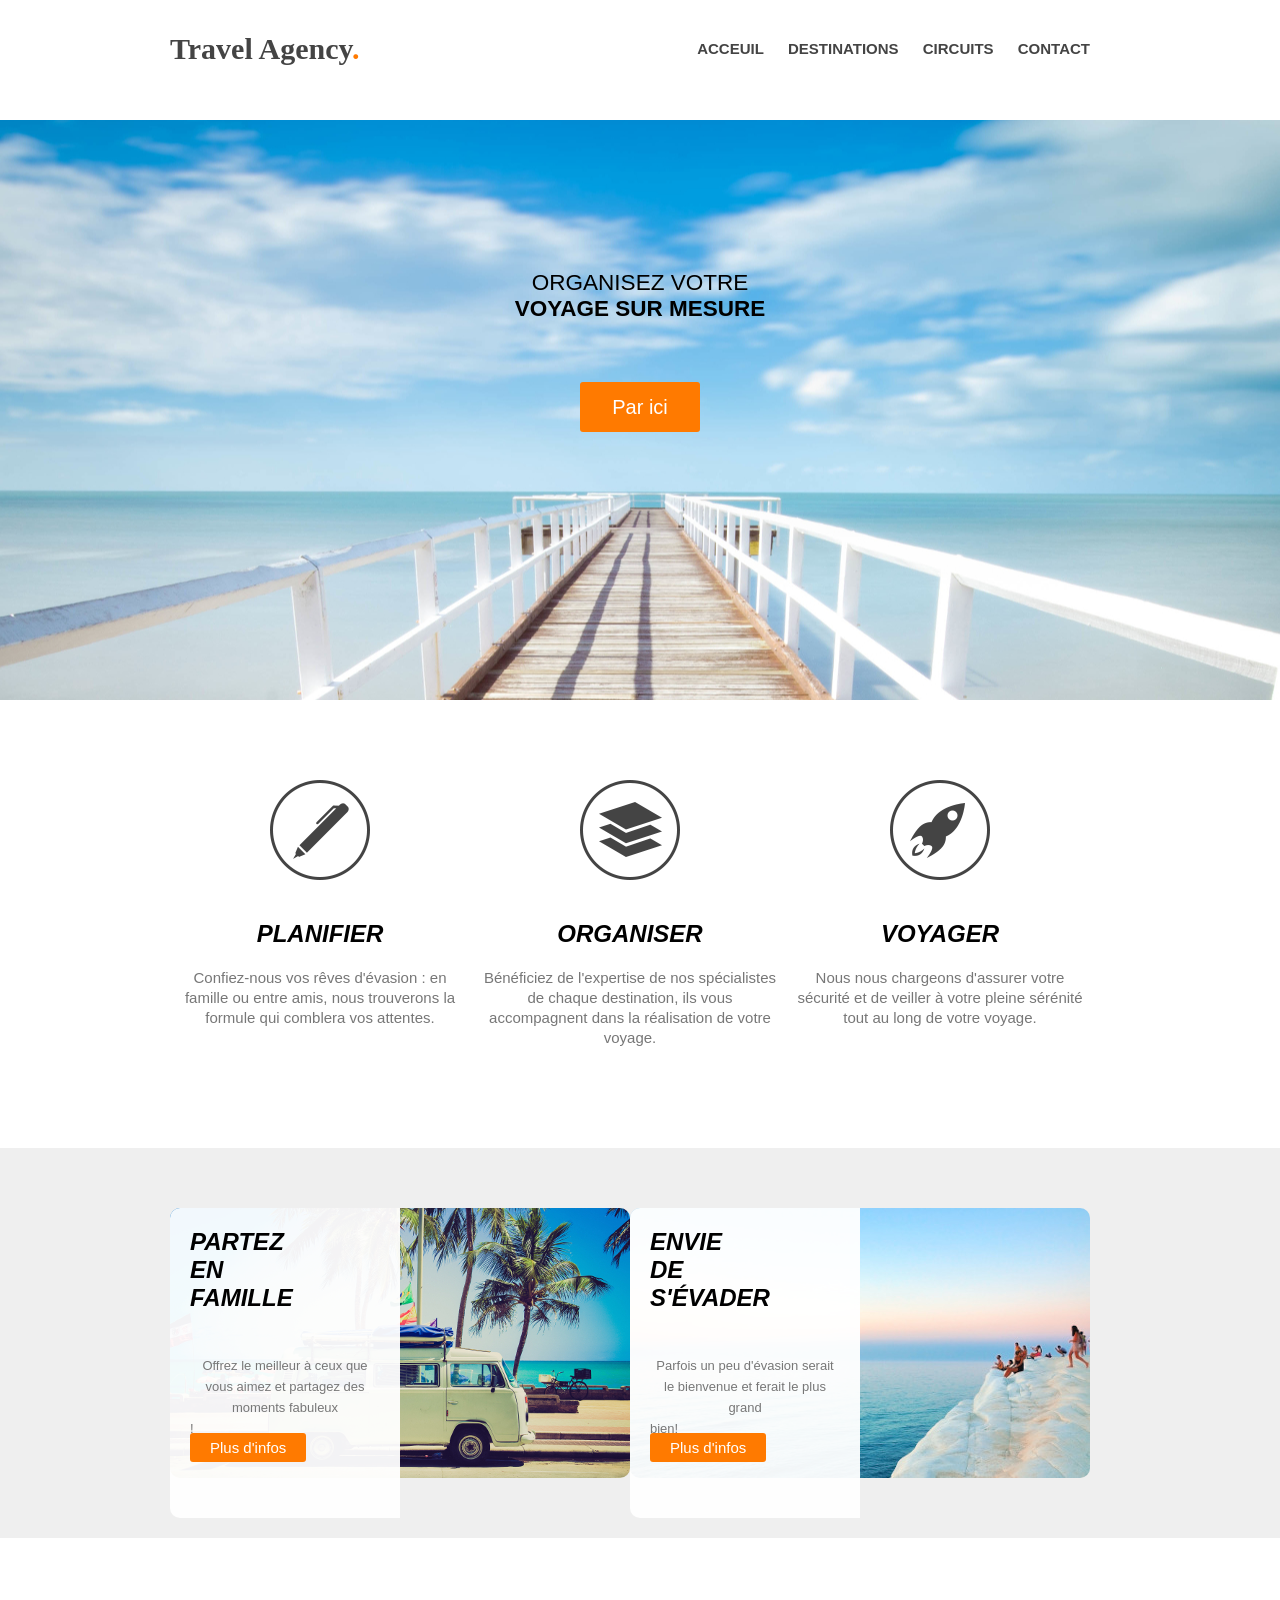
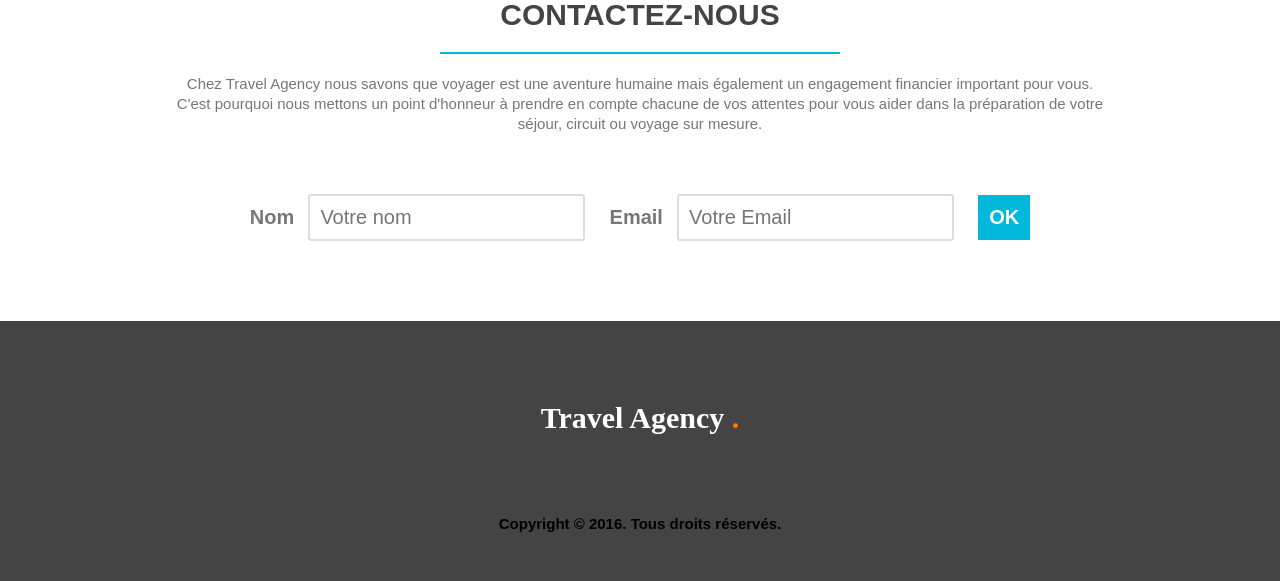
<file: index.html>
<!DOCTYPE html>
<html lang="en">
<head>
    <meta charset="UTF-8">
    <meta http-equiv="X-UA-Compatible" content="IE=edge">
    <meta name="viewport" content="width=device-width, initial-scale=1.0">
    <title>Travel Agency</title>
    <link rel="stylesheet" href="style.css">
</head>
<body>
    <header>
        <div class="wrapper">
        <h1>Travel Agency<span class="orange">.</span></h1>
        <nav>
            <ul>
                <li> <a href="#mainimage">ACCEUIL</a> </li>
                <li> <a href="#steps">DESTINATIONS</a> </li>
                <li> <a href="#possiblities">CIRCUITS</a> </li>
                <li> <a href="#contact">CONTACT</a> </li>





            </ul>
        </nav>
        </div>

    </header>


    <section id ="mainimage">
        <div class="wrapper">
            <h2>ORGANISEZ VOTRE <br> <strong>VOYAGE SUR MESURE</strong> </h2>
            <a href="#" class ="button1">Par ici</a>
        </div>

    </section>


    <section id="steps">
        <div class="wrapper">
            <ul>
                <li id="step1">
                    <h4>PLANIFIER</h4>
                    <P>Confiez-nous vos rêves d'évasion : en famille ou entre amis, nous trouverons la formule qui comblera vos attentes.
                    </P>
                </li>
                <li id="step2">
                    <h4>ORGANISER</h4>
                    <P>Bénéficiez de l'expertise de nos spécialistes de chaque destination, ils vous accompagnent dans la réalisation de votre voyage.
                </li>
                <li id="step3">
                    <h4>VOYAGER</h4>
                    <P>Nous nous chargeons d'assurer votre sécurité et de veiller à votre pleine sérénité tout au long de votre voyage.
                    </P>
                </li>
                <div class="clear" ></div>
            </ul>
        </div>
    </section>


    <section id="possiblities">
        <div class="wrapper">
            <article style="background: url('images/1.4\ Article\ Image\ 1.jpg');" >
                <div class="overlay" >
                    <h4>partez en famille</h4>
                    <p><small>Offrez le meilleur à ceux que vous aimez et partagez des moments fabuleux ! </small></p>
                    <a href="#" class="button2">Plus d'infos</a>
                </div>
            </article>

            <article style="background: url('images/1.6\ Article\ Image\ 2.jpg');">
                <div class="overlay" >
                    <h4>Envie de s'évader</h4>
                    <p> <small>Parfois un peu d'évasion serait le bienvenue et ferait le plus grand bien! </small> </p>
                    <a href="#" class="button2">Plus d'infos</a>
                </div>
            </article>
            <div class="clear" ></div>



        </div>

    </section>

    <section id="contact">
        <div class="wrapper">
            <h3>CONTACTEZ-NOUS</h3>
            <p>Chez Travel Agency nous savons que voyager est une aventure humaine mais également un engagement financier important pour vous. C'est pourquoi nous mettons un point d'honneur à prendre en compte chacune de vos attentes pour vous aider dans la préparation de votre séjour, circuit ou voyage sur mesure.</p>
            <form >
                <label for="name" >Nom</label>
                <input type=" text"  id="name" placeholder="Votre nom">
                <label for="mail" >Email</label>
                <input type=" text"  id="mail" placeholder="Votre Email">
                <input type="submit" value="OK" class="button3">







            </form>


        </div>

    </section>



    <footer>
        <div class="wrapper">
            <h1>Travel Agency <span class="orange">.</span> </h1>
            <div class="copyright">Copyright © 2016. Tous droits réservés. </div>

        </div>

    </footer>
    
</body>
</html>
</file>
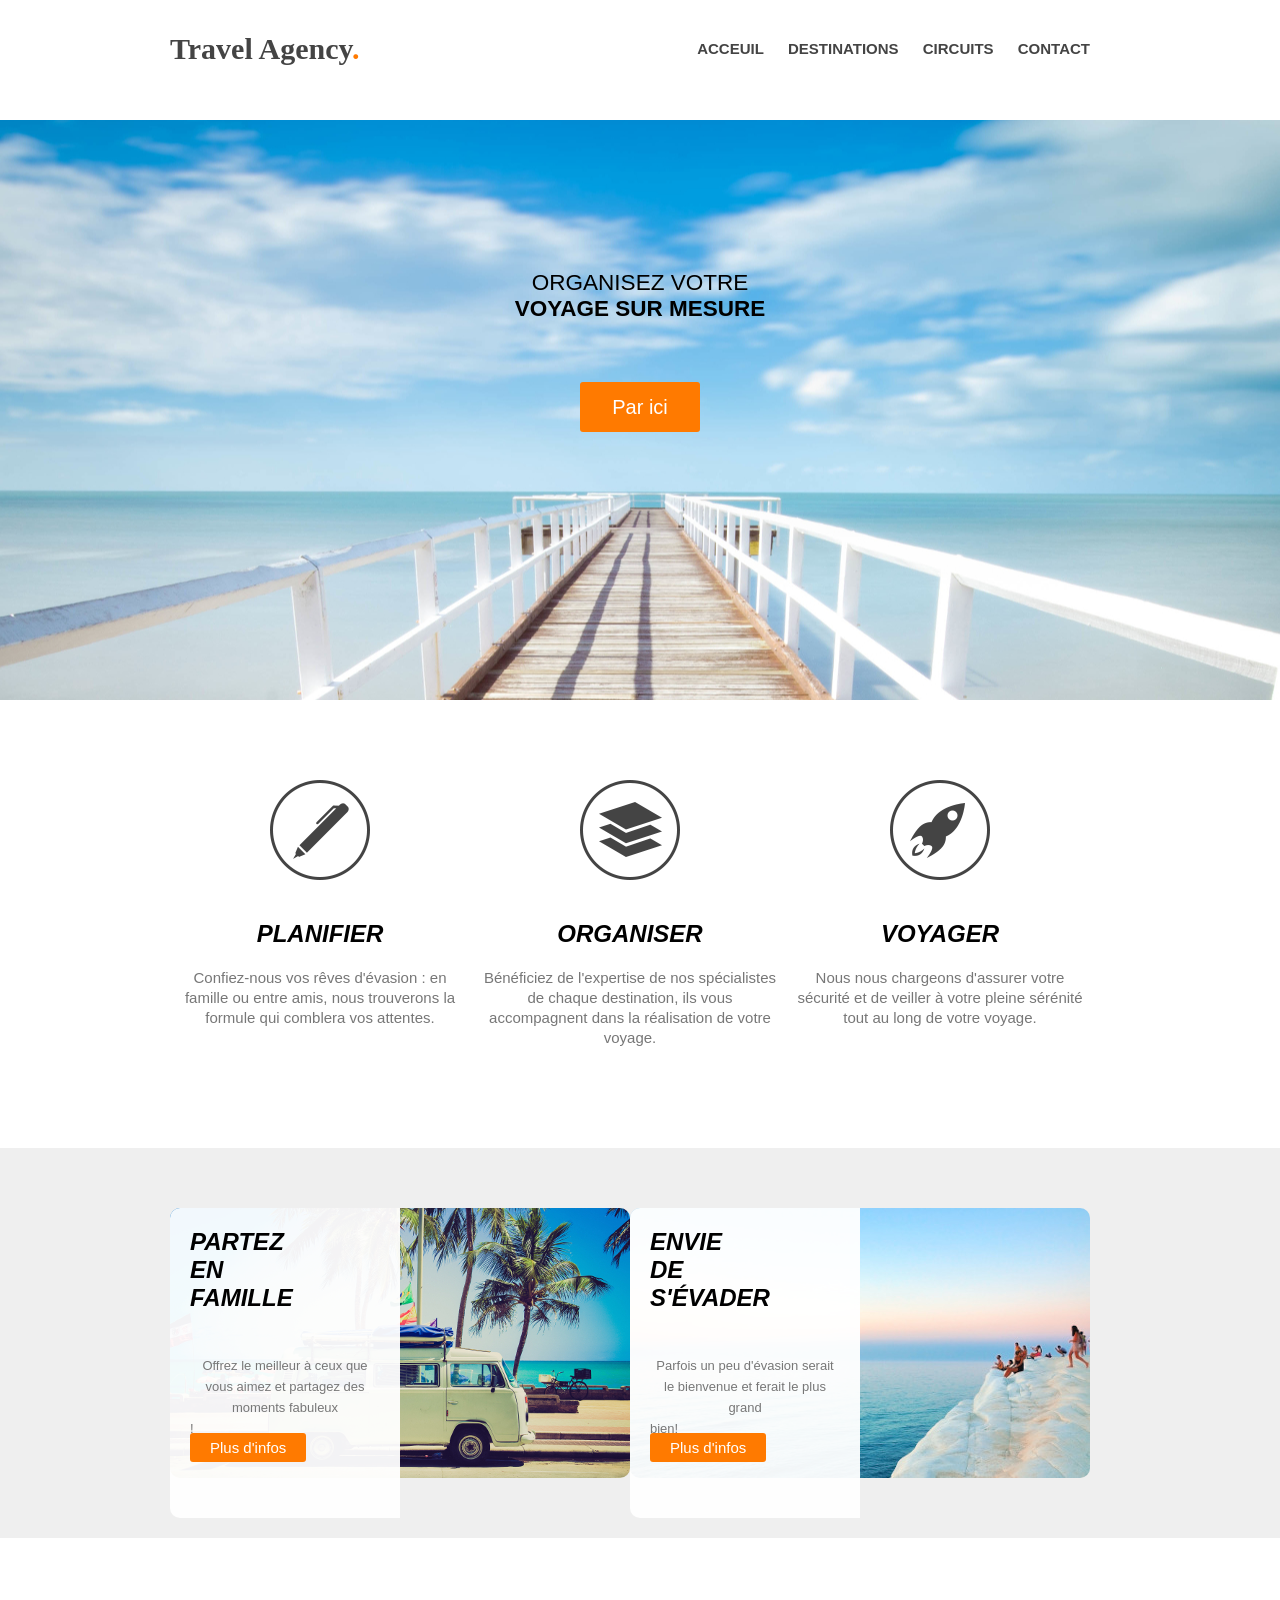
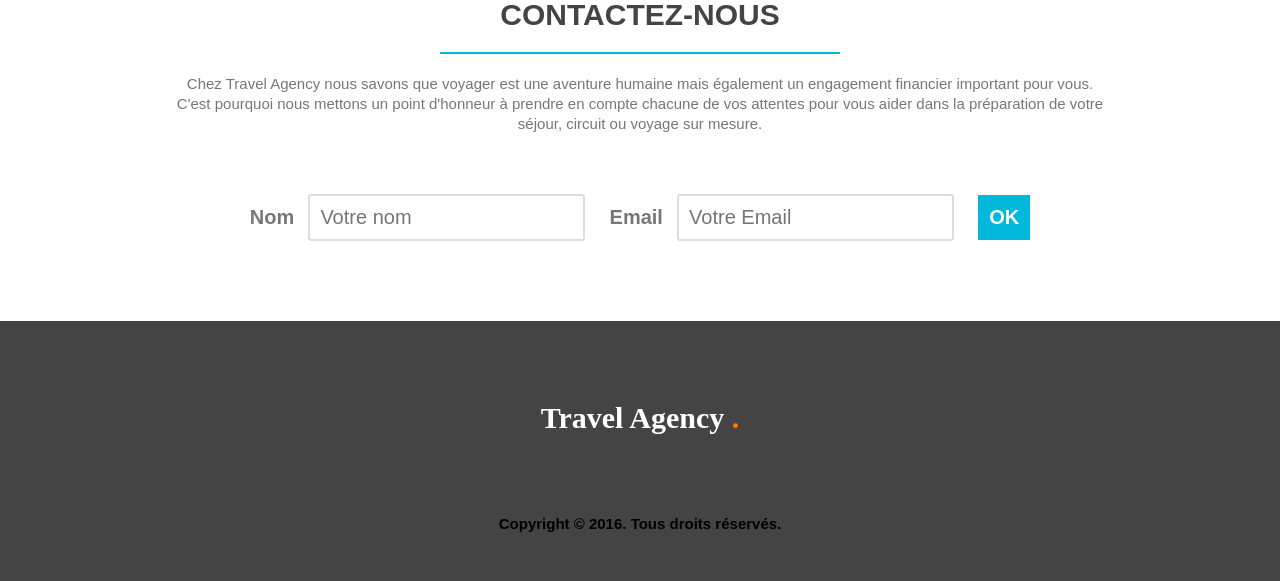
<file: Site web Agence de voyage/index.html>
<!DOCTYPE html>
<html lang="en">
<head>
    <meta charset="UTF-8">
    <meta http-equiv="X-UA-Compatible" content="IE=edge">
    <meta name="viewport" content="width=device-width, initial-scale=1.0">
    <title>Travel Agency</title>
    <link rel="stylesheet" href="style.css">
</head>
<body>
    <header>
        <div class="wrapper">
        <h1>Travel Agency<span class="orange">.</span></h1>
        <nav>
            <ul>
                <li> <a href="#mainimage">ACCEUIL</a> </li>
                <li> <a href="#steps">DESTINATIONS</a> </li>
                <li> <a href="#possiblities">CIRCUITS</a> </li>
                <li> <a href="#contact">CONTACT</a> </li>





            </ul>
        </nav>
        </div>

    </header>


    <section id ="mainimage">
        <div class="wrapper">
            <h2>ORGANISEZ VOTRE <br> <strong>VOYAGE SUR MESURE</strong> </h2>
            <a href="#" class ="button1">Par ici</a>
        </div>

    </section>


    <section id="steps">
        <div class="wrapper">
            <ul>
                <li id="step1">
                    <h4>PLANIFIER</h4>
                    <P>Confiez-nous vos rêves d'évasion : en famille ou entre amis, nous trouverons la formule qui comblera vos attentes.
                    </P>
                </li>
                <li id="step2">
                    <h4>ORGANISER</h4>
                    <P>Bénéficiez de l'expertise de nos spécialistes de chaque destination, ils vous accompagnent dans la réalisation de votre voyage.
                </li>
                <li id="step3">
                    <h4>VOYAGER</h4>
                    <P>Nous nous chargeons d'assurer votre sécurité et de veiller à votre pleine sérénité tout au long de votre voyage.
                    </P>
                </li>
                <div class="clear" ></div>
            </ul>
        </div>
    </section>


    <section id="possiblities">
        <div class="wrapper">
            <article style="background: url('images/1.4\ Article\ Image\ 1.jpg');" >
                <div class="overlay" >
                    <h4>partez en famille</h4>
                    <p><small>Offrez le meilleur à ceux que vous aimez et partagez des moments fabuleux ! </small></p>
                    <a href="#" class="button2">Plus d'infos</a>
                </div>
            </article>

            <article style="background: url('images/1.6\ Article\ Image\ 2.jpg');">
                <div class="overlay" >
                    <h4>Envie de s'évader</h4>
                    <p> <small>Parfois un peu d'évasion serait le bienvenue et ferait le plus grand bien! </small> </p>
                    <a href="#" class="button2">Plus d'infos</a>
                </div>
            </article>
            <div class="clear" ></div>



        </div>

    </section>

    <section id="contact">
        <div class="wrapper">
            <h3>CONTACTEZ-NOUS</h3>
            <p>Chez Travel Agency nous savons que voyager est une aventure humaine mais également un engagement financier important pour vous. C'est pourquoi nous mettons un point d'honneur à prendre en compte chacune de vos attentes pour vous aider dans la préparation de votre séjour, circuit ou voyage sur mesure.</p>
            <form >
                <label for="name" >Nom</label>
                <input type=" text"  id="name" placeholder="Votre nom">
                <label for="mail" >Email</label>
                <input type=" text"  id="mail" placeholder="Votre Email">
                <input type="submit" value="OK" class="button3">







            </form>


        </div>

    </section>



    <footer>
        <div class="wrapper">
            <h1>Travel Agency <span class="orange">.</span> </h1>
            <div class="copyright">Copyright © 2016. Tous droits réservés. </div>

        </div>

    </footer>
    
</body>
</html>
</file>
<file: style.css>
/*General*/
*{
    margin: 0;
    padding: 0;  
}
body{
    font-family: arial , sans-serif;
    font-size: 15px;
}

h1{
    font-family:serif;
    font: 45px;
    color: #444444;
}

ul{
    list-style: none;
}
a{
    text-decoration: none;
    color: #444444;

}
.orange{
    color: #ff7a00;
}
.wrapper{
    width: 940px;
    margin: 0 auto;
    padding:  0 10 px;

}
h4{
    text-transform: uppercase;
    font-size: 24px;
    font-style: italic;


}
p{
    line-height: 20px;
    color: #777;

}
.clear{
    clear: both;
}
small{
    font-size: 13px;
    
}
h3{
    font-size: 30px;
    color: #444;
}


/* main image*/
#mainimage{
    height: 580px;
    background: url('images/main.jpg') center;

}
#mainimage .wrapper h2{
    font-weight: normal;
    text-align: center;
    padding: 150px 0px 40px 0px;
    margin-bottom: 20px;
}
.button1{
    display: block;
    width: 120px;
    height: 50px;
    background: #ff7a00;
    color: #fff;
    font-size: 20px;
    margin: auto;
    line-height: 50px;
    text-align: center;
    border-radius: 3px;
}




/*Header*/
header{
    height: 120px;

}
header h1{
    float: left;
    margin-top:  32px; ;
}
header nav{
    float: right;
    margin-top:  40px ;

}
header nav ul li {
    display: inline-block;
    
}
header nav ul li a {
    font-weight: bold;
    margin-right:20px ;
}

/*STEPS*/

#steps ul{
    margin: 80px 0;
   
}
#steps ul li{
    width: 300px;
    float: left;
    text-align: center;
    margin-right: 10px;

 
}
#steps h4{
    margin-bottom: 20px;
    text-transform: uppercase ;
    padding-top: 140px;

}
#steps p{
    margin-bottom: 20px;
}

#step1{
    background: url('images/1.3\ Steps\ Icon\ 1.png') no-repeat top center;

}
#step2{
    background: url('images/1.5\ Steps\ Icon\ 2.png') no-repeat top center;

}
#step3{
    background: url('images/1.2\ Steps\ Icon\ 3.png') no-repeat top center;

}

/*possibilities*/

#possiblities{
    background-color: #efefef;
    padding: 60px 0;
}
#possiblities  article{
    width: 460px;
    height: 270px;
    float: left;
    border-radius: 10px;

}
#possiblities article :first-child {
    margin-right: 200px;

}
.overlay{
    background: rgba(255, 255,255, 0.95);
    height: 100%;
    width: 190px;
    padding: 20px;
    border-radius: 10px 0 0 10px;
    
}
article h4{
    border-bottom: solid #ddd;
    padding-bottom: 20px;
    text-transform: uppercase;
    margin-bottom: 20px;
    text-align: center;
}
#possiblities p {
    text-align: center;
}
.button2{
    color: #fff;
    background-color: #ff7a00;
    padding: 6px 20px;
    border-radius: 3px;

}
.button2:hover{
    color: #fff;
    background-color: #02b8dd;
}

/*contact*/

#contact{
    padding: 60px 0;
    text-align: center;

}
#contact h3{
    width :400px;
text-transform: uppercase;
margin: 0 auto 20px auto;
border-bottom: 2px solid #02b8dd;
padding-bottom: 20px;
}
form{
    margin: 60px 0 20px 0;
}
label{
    font-weight: bold;
    font-size: 20px;
    margin-right: 10px;
    color: #777;
}
 /* DID NOT WORK  
 input[type ="text"]{
    padding: 10px;
    font-size: 20px;
    margin-right: 20px;
    border: 2px solid #ddd;
    border-radius: 3px;
}
*/
#mail , #name {
    padding: 10px;
    font-size: 20px;
    margin-right: 20px;
    border: 2px solid #ddd;
    border-radius: 3px;
}
.button3{
    color: #fff;
    font-size: 20px;
    font-weight: bold;
    padding: 11px;
    background-color: #02b8dd;
    border-style: none;
}
.button3:hover{
    color: #fff;
    background-color: #444;



}

/*footer*/

footer{
    height: 260px;
    background-color: #444;

}
footer h1{
    color: #fff;
    text-align: center;
    padding: 80px;

}
.copyright{
    text-align: center;
    font-weight: bold;
    padding-top: #777;
    
}
</file>
<file: Site web Agence de voyage/style.css>
/*General*/
*{
    margin: 0;
    padding: 0;  
}
body{
    font-family: arial , sans-serif;
    font-size: 15px;
}

h1{
    font-family:serif;
    font: 45px;
    color: #444444;
}

ul{
    list-style: none;
}
a{
    text-decoration: none;
    color: #444444;

}
.orange{
    color: #ff7a00;
}
.wrapper{
    width: 940px;
    margin: 0 auto;
    padding:  0 10 px;

}
h4{
    text-transform: uppercase;
    font-size: 24px;
    font-style: italic;


}
p{
    line-height: 20px;
    color: #777;

}
.clear{
    clear: both;
}
small{
    font-size: 13px;
    
}
h3{
    font-size: 30px;
    color: #444;
}


/* main image*/
#mainimage{
    height: 580px;
    background: url('images/main.jpg') center;

}
#mainimage .wrapper h2{
    font-weight: normal;
    text-align: center;
    padding: 150px 0px 40px 0px;
    margin-bottom: 20px;
}
.button1{
    display: block;
    width: 120px;
    height: 50px;
    background: #ff7a00;
    color: #fff;
    font-size: 20px;
    margin: auto;
    line-height: 50px;
    text-align: center;
    border-radius: 3px;
}




/*Header*/
header{
    height: 120px;

}
header h1{
    float: left;
    margin-top:  32px; ;
}
header nav{
    float: right;
    margin-top:  40px ;

}
header nav ul li {
    display: inline-block;
    
}
header nav ul li a {
    font-weight: bold;
    margin-right:20px ;
}

/*STEPS*/

#steps ul{
    margin: 80px 0;
   
}
#steps ul li{
    width: 300px;
    float: left;
    text-align: center;
    margin-right: 10px;

 
}
#steps h4{
    margin-bottom: 20px;
    text-transform: uppercase ;
    padding-top: 140px;

}
#steps p{
    margin-bottom: 20px;
}

#step1{
    background: url('images/1.3\ Steps\ Icon\ 1.png') no-repeat top center;

}
#step2{
    background: url('images/1.5\ Steps\ Icon\ 2.png') no-repeat top center;

}
#step3{
    background: url('images/1.2\ Steps\ Icon\ 3.png') no-repeat top center;

}

/*possibilities*/

#possiblities{
    background-color: #efefef;
    padding: 60px 0;
}
#possiblities  article{
    width: 460px;
    height: 270px;
    float: left;
    border-radius: 10px;

}
#possiblities article :first-child {
    margin-right: 200px;

}
.overlay{
    background: rgba(255, 255,255, 0.95);
    height: 100%;
    width: 190px;
    padding: 20px;
    border-radius: 10px 0 0 10px;
    
}
article h4{
    border-bottom: solid #ddd;
    padding-bottom: 20px;
    text-transform: uppercase;
    margin-bottom: 20px;
    text-align: center;
}
#possiblities p {
    text-align: center;
}
.button2{
    color: #fff;
    background-color: #ff7a00;
    padding: 6px 20px;
    border-radius: 3px;

}
.button2:hover{
    color: #fff;
    background-color: #02b8dd;
}

/*contact*/

#contact{
    padding: 60px 0;
    text-align: center;

}
#contact h3{
    width :400px;
text-transform: uppercase;
margin: 0 auto 20px auto;
border-bottom: 2px solid #02b8dd;
padding-bottom: 20px;
}
form{
    margin: 60px 0 20px 0;
}
label{
    font-weight: bold;
    font-size: 20px;
    margin-right: 10px;
    color: #777;
}
 /* DID NOT WORK  
 input[type ="text"]{
    padding: 10px;
    font-size: 20px;
    margin-right: 20px;
    border: 2px solid #ddd;
    border-radius: 3px;
}
*/
#mail , #name {
    padding: 10px;
    font-size: 20px;
    margin-right: 20px;
    border: 2px solid #ddd;
    border-radius: 3px;
}
.button3{
    color: #fff;
    font-size: 20px;
    font-weight: bold;
    padding: 11px;
    background-color: #02b8dd;
    border-style: none;
}
.button3:hover{
    color: #fff;
    background-color: #444;



}

/*footer*/

footer{
    height: 260px;
    background-color: #444;

}
footer h1{
    color: #fff;
    text-align: center;
    padding: 80px;

}
.copyright{
    text-align: center;
    font-weight: bold;
    padding-top: #777;
    
}
</file>
